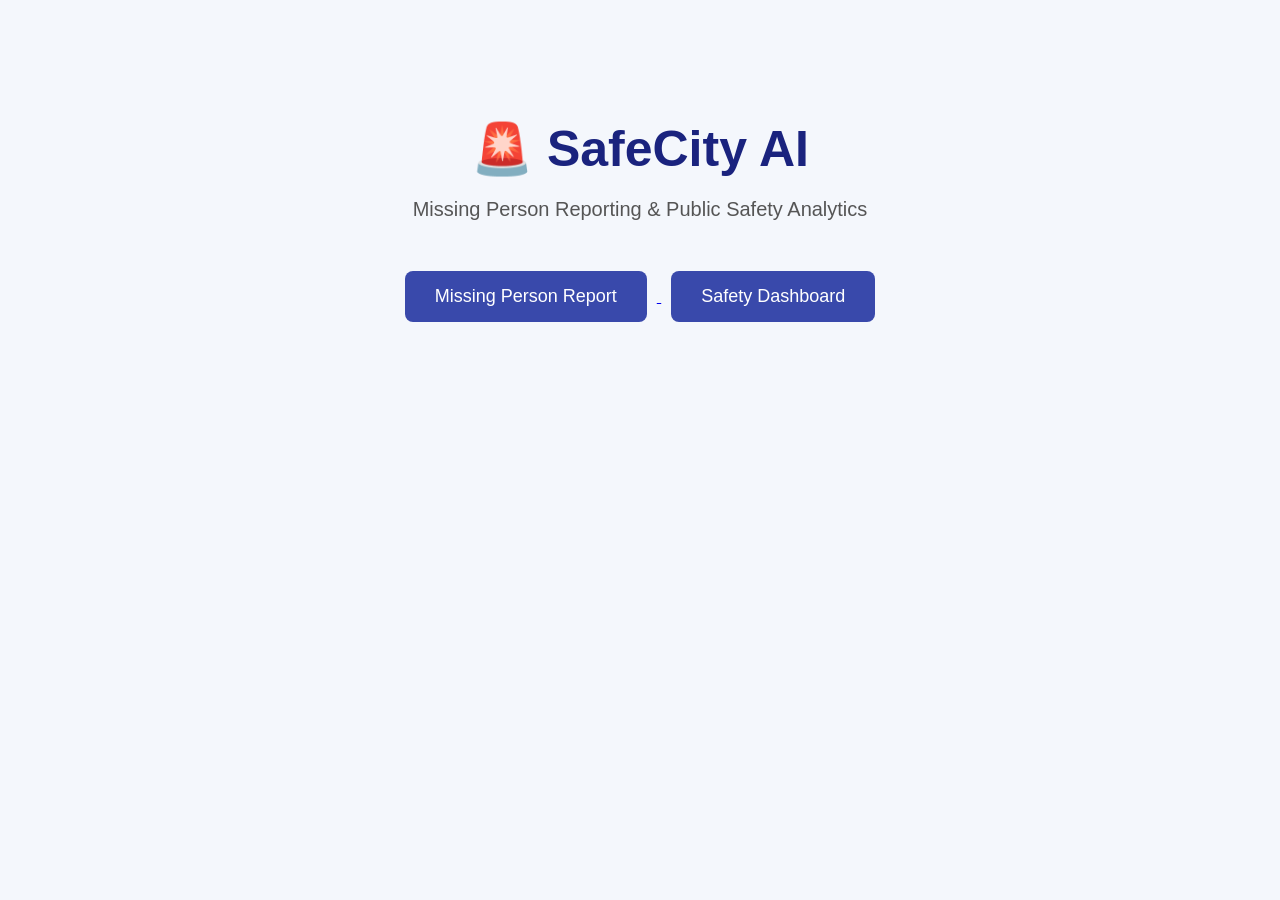
<file: frontend/index.html>
<!DOCTYPE html>
<html lang="en">
<head>
    <meta charset="UTF-8">
    <meta name="viewport" content="width=device-width, initial-scale=1.0">
    <title>SafeCity AI</title>
    <link rel="stylesheet" href="style.css">
</head>
<body>

    <div class="main-container">

        <h1>🚨 SafeCity AI</h1>

        <p class="subtitle">
            Missing Person Reporting & Public Safety Analytics
        </p>

        <div class="button-container">

            <a href="report.html">
                <button>Missing Person Report</button>
            </a>

            <a href="dashboard.html">
                <button>Safety Dashboard</button>
            </a>

        </div>

    </div>

</body>
</html>
</file>
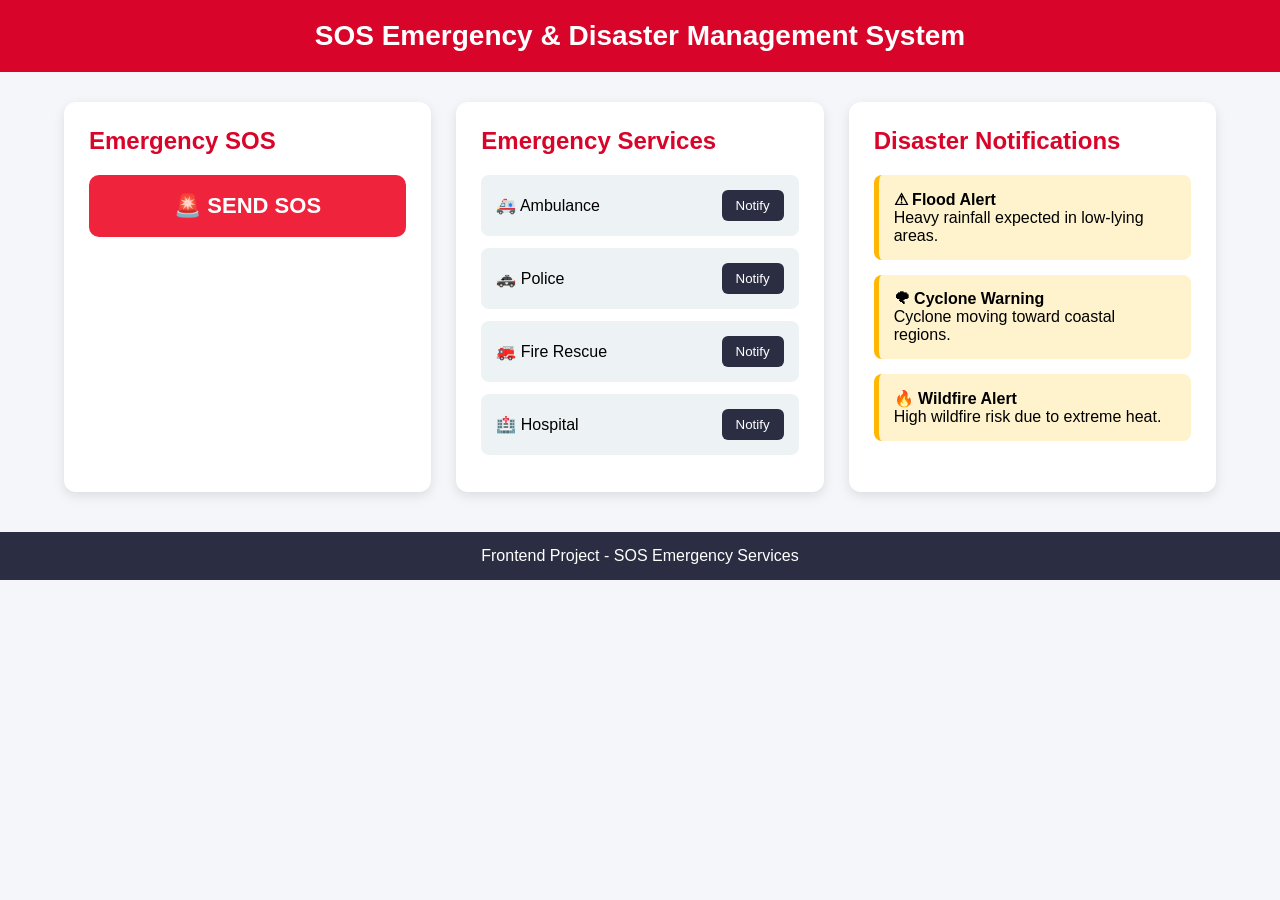
<file: frontend/index (2).html>
<!DOCTYPE html>
<html lang="en">
<head>
  <meta charset="UTF-8">
  <meta name="viewport" content="width=device-width, initial-scale=1.0">
  <title>SOS Emergency Services</title>

  <style>
    *{
      margin:0;
      padding:0;
      box-sizing:border-box;
      font-family:Arial, sans-serif;
    }

    body{
      background:#f4f6f9;
    }

    header{
      background:#d90429;
      color:white;
      padding:20px;
      text-align:center;
      font-size:28px;
      font-weight:bold;
    }

    .container{
      width:90%;
      max-width:1200px;
      margin:30px auto;
      display:grid;
      grid-template-columns:repeat(auto-fit,minmax(320px,1fr));
      gap:25px;
    }

    .card{
      background:white;
      padding:25px;
      border-radius:12px;
      box-shadow:0 4px 12px rgba(0,0,0,0.1);
    }

    .card h2{
      margin-bottom:20px;
      color:#d90429;
    }

    .sos-btn{
      width:100%;
      padding:18px;
      background:#ef233c;
      color:white;
      border:none;
      border-radius:10px;
      font-size:22px;
      cursor:pointer;
      font-weight:bold;
    }

    .sos-btn:hover{
      background:#c1121f;
    }

    .service{
      background:#edf2f4;
      padding:15px;
      border-radius:8px;
      margin-bottom:12px;
      display:flex;
      justify-content:space-between;
      align-items:center;
    }

    .service button{
      background:#2b2d42;
      color:white;
      border:none;
      padding:8px 14px;
      border-radius:6px;
      cursor:pointer;
    }

    .notification{
      background:#fff3cd;
      border-left:5px solid #ffb703;
      padding:15px;
      margin-bottom:15px;
      border-radius:8px;
    }

    footer{
      margin-top:40px;
      background:#2b2d42;
      color:white;
      text-align:center;
      padding:15px;
    }
  </style>
</head>

<body>

<header>
  SOS Emergency & Disaster Management System
</header>

<div class="container">

  <!-- SOS -->
  <div class="card">
    <h2>Emergency SOS</h2>

    <button class="sos-btn" onclick="sendSOS()">
      🚨 SEND SOS
    </button>
  </div>

  <!-- Emergency Services -->
  <div class="card">
    <h2>Emergency Services</h2>

    <div class="service">
      <span>🚑 Ambulance</span>
      <button onclick="notifyService('Ambulance')">Notify</button>
    </div>

    <div class="service">
      <span>🚓 Police</span>
      <button onclick="notifyService('Police')">Notify</button>
    </div>

    <div class="service">
      <span>🚒 Fire Rescue</span>
      <button onclick="notifyService('Fire Rescue')">Notify</button>
    </div>

    <div class="service">
      <span>🏥 Hospital</span>
      <button onclick="notifyService('Hospital')">Notify</button>
    </div>
  </div>

  <!-- Disaster Alerts -->
  <div class="card">
    <h2>Disaster Notifications</h2>

    <div class="notification">
      <h4>⚠ Flood Alert</h4>
      Heavy rainfall expected in low-lying areas.
    </div>

    <div class="notification">
      <h4>🌪 Cyclone Warning</h4>
      Cyclone moving toward coastal regions.
    </div>

    <div class="notification">
      <h4>🔥 Wildfire Alert</h4>
      High wildfire risk due to extreme heat.
    </div>

  </div>

</div>

<footer>
  Frontend Project - SOS Emergency Services
</footer>

<script>

  function sendSOS(){
    alert("SOS Alert Sent Successfully!");
  }

  function notifyService(service){
    alert(service + " Notified!");
  }

</script>

</body>
</html>
</file>
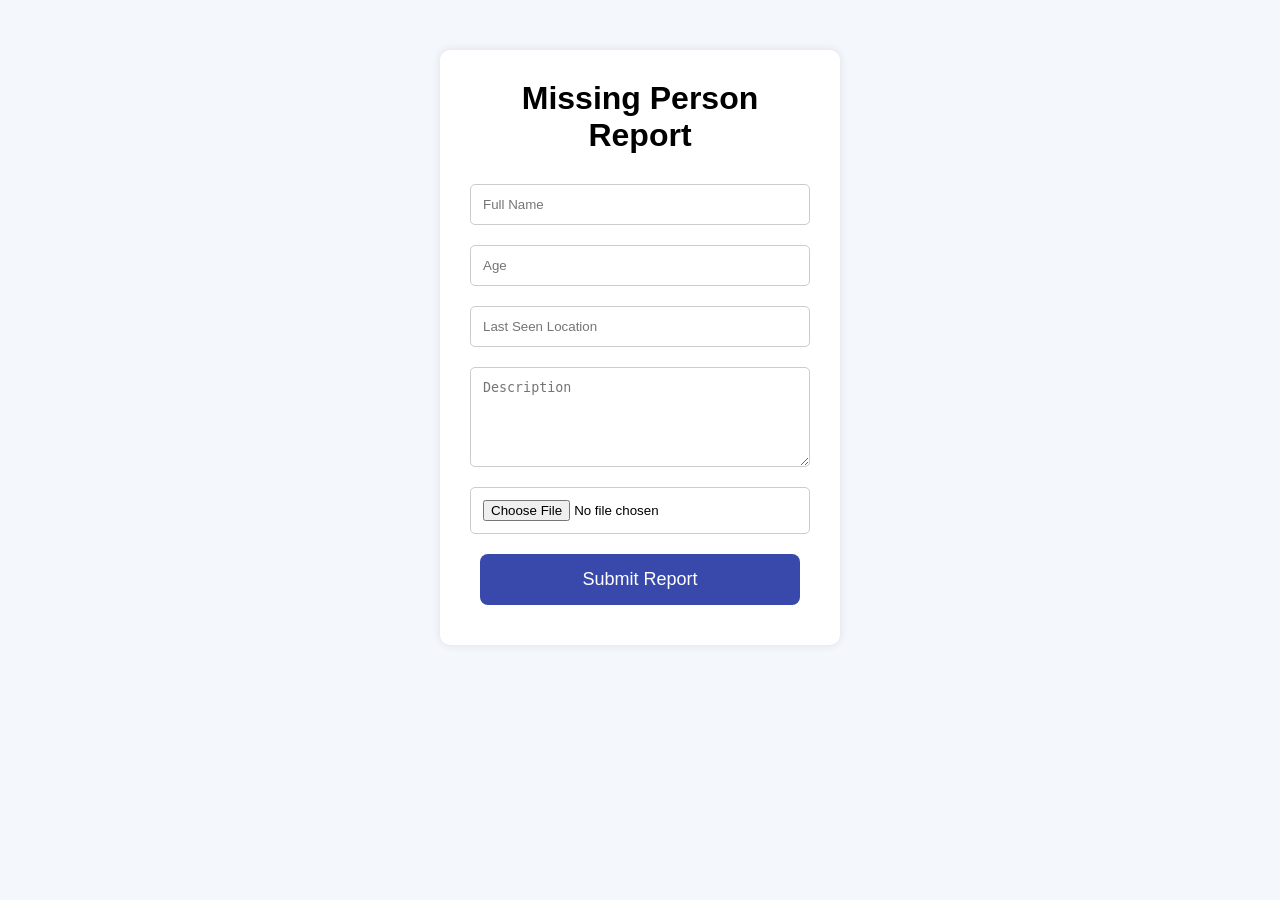
<file: frontend/report.html>
<!DOCTYPE html>
<html lang="en">
<head>
    <meta charset="UTF-8">
    <meta name="viewport" content="width=device-width, initial-scale=1.0">
    <title>Missing Person Report</title>
    <link rel="stylesheet" href="style.css">
</head>
<body>

    <div class="form-container">

        <h1>Missing Person Report</h1>

        <form id="reportForm">

            <input type="text" placeholder="Full Name" required>

            <input type="number" placeholder="Age" required>

            <input type="text" placeholder="Last Seen Location" required>

            <textarea placeholder="Description"></textarea>

            <input type="file" required>

            <button type="submit">Submit Report</button>

        </form>

    </div>

    <script src="script.js"></script>

</body>
</html>
</file>
<file: frontend/style.css>
*{
    margin:0;
    padding:0;
    box-sizing:border-box;
}

body{
    font-family:Arial, sans-serif;
    background:#f4f7fc;
}

/* HOME PAGE */

.main-container{
    text-align:center;
    margin-top:120px;
}

.main-container h1{
    font-size:50px;
    color:#1a237e;
}

.subtitle{
    margin-top:20px;
    font-size:20px;
    color:#555;
}

.button-container{
    margin-top:40px;
}

button{
    padding:15px 30px;
    margin:10px;
    border:none;
    border-radius:8px;
    background:#3949ab;
    color:white;
    font-size:18px;
    cursor:pointer;
    transition:0.3s;
}

button:hover{
    background:#1a237e;
}

/* FORM PAGE */

.form-container{
    width:400px;
    margin:50px auto;
    background:white;
    padding:30px;
    border-radius:10px;
    box-shadow:0 0 10px rgba(0,0,0,0.1);
}

.form-container h1{
    text-align:center;
    margin-bottom:20px;
}

form{
    display:flex;
    flex-direction:column;
}

input,
textarea{
    padding:12px;
    margin:10px 0;
    border:1px solid #ccc;
    border-radius:5px;
}

textarea{
    height:100px;
}

/* DASHBOARD */

.dashboard-container{
    width:90%;
    margin:auto;
    padding-top:30px;
}

.dashboard-container h1{
    text-align:center;
    margin-bottom:30px;
}

.cards{
    display:flex;
    justify-content:space-around;
    flex-wrap:wrap;
}

.card{
    width:250px;
    background:white;
    padding:25px;
    border-radius:10px;
    text-align:center;
    margin:10px;
    box-shadow:0 0 10px rgba(0,0,0,0.1);
}

.card h2{
    margin-bottom:10px;
}

.card p{
    font-size:35px;
    color:#3949ab;
}

.chart-container{
    width:70%;
    margin:40px auto;
}
</file>
